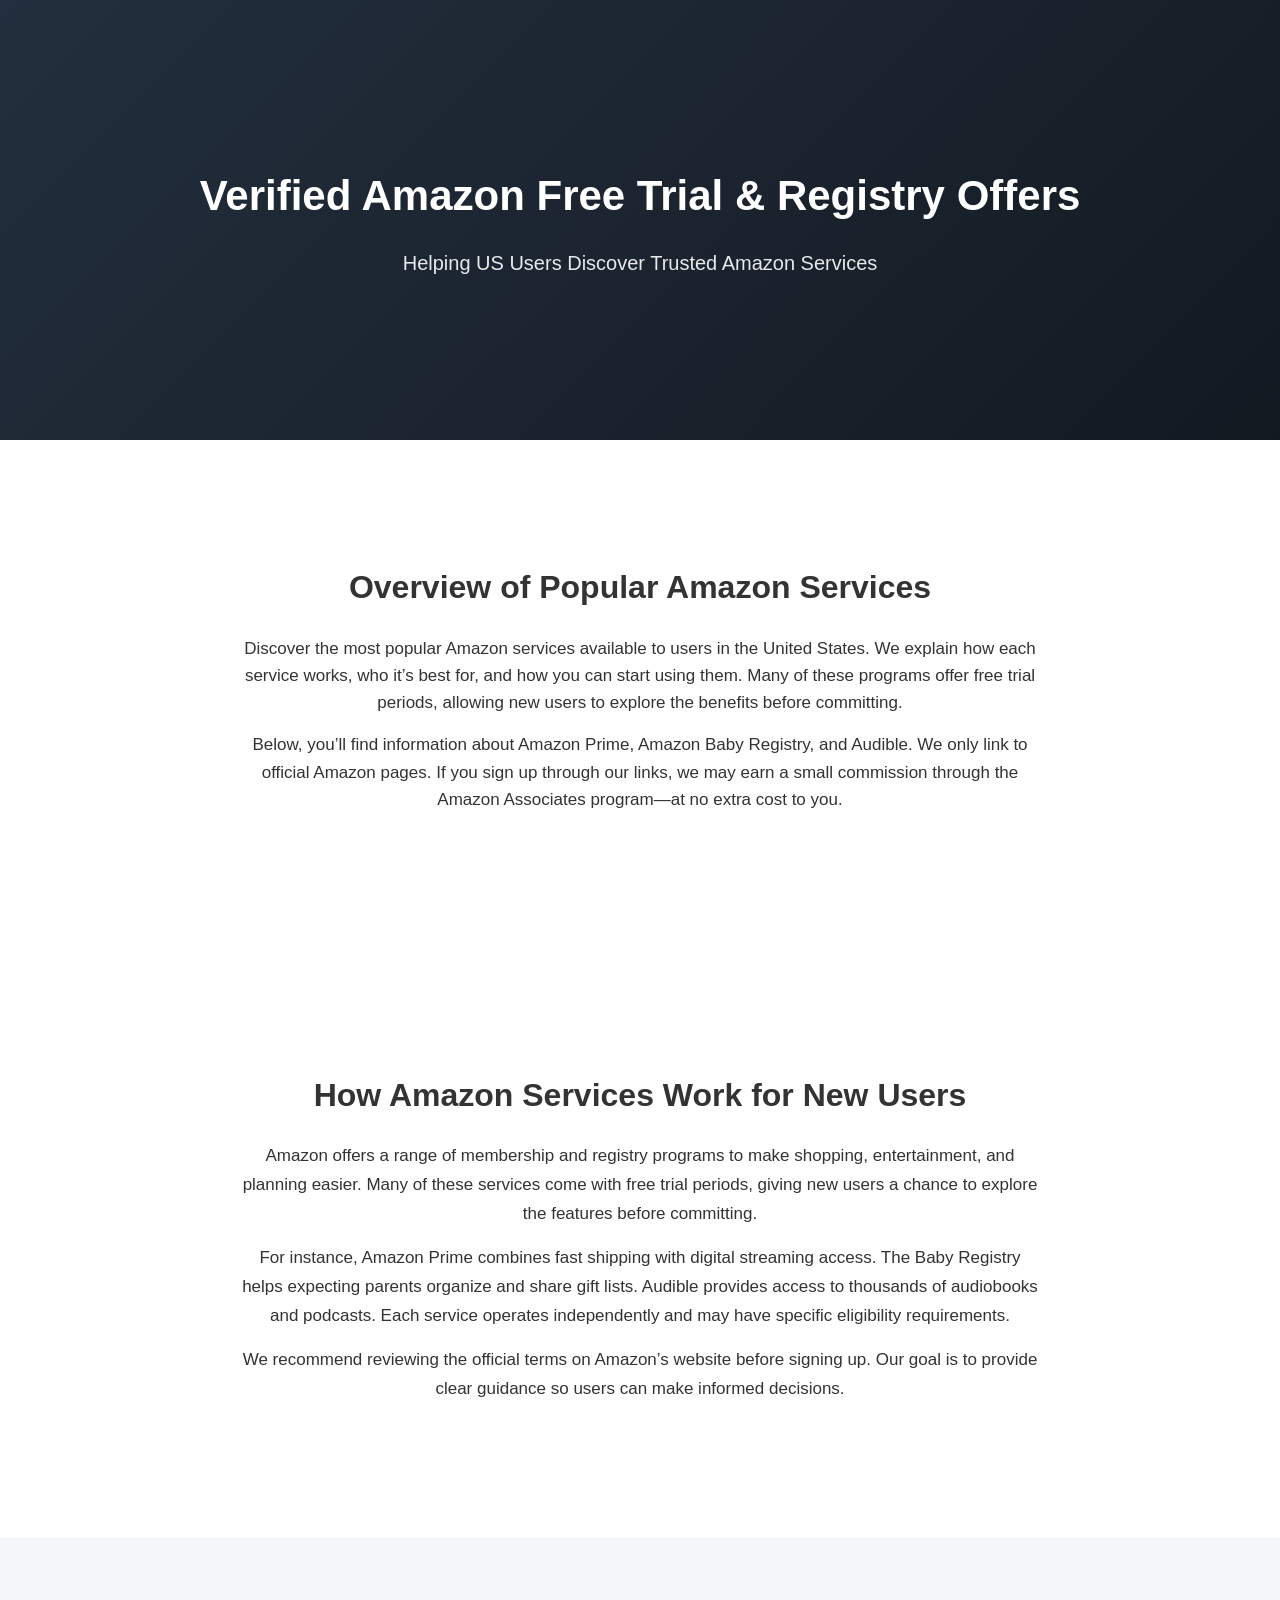
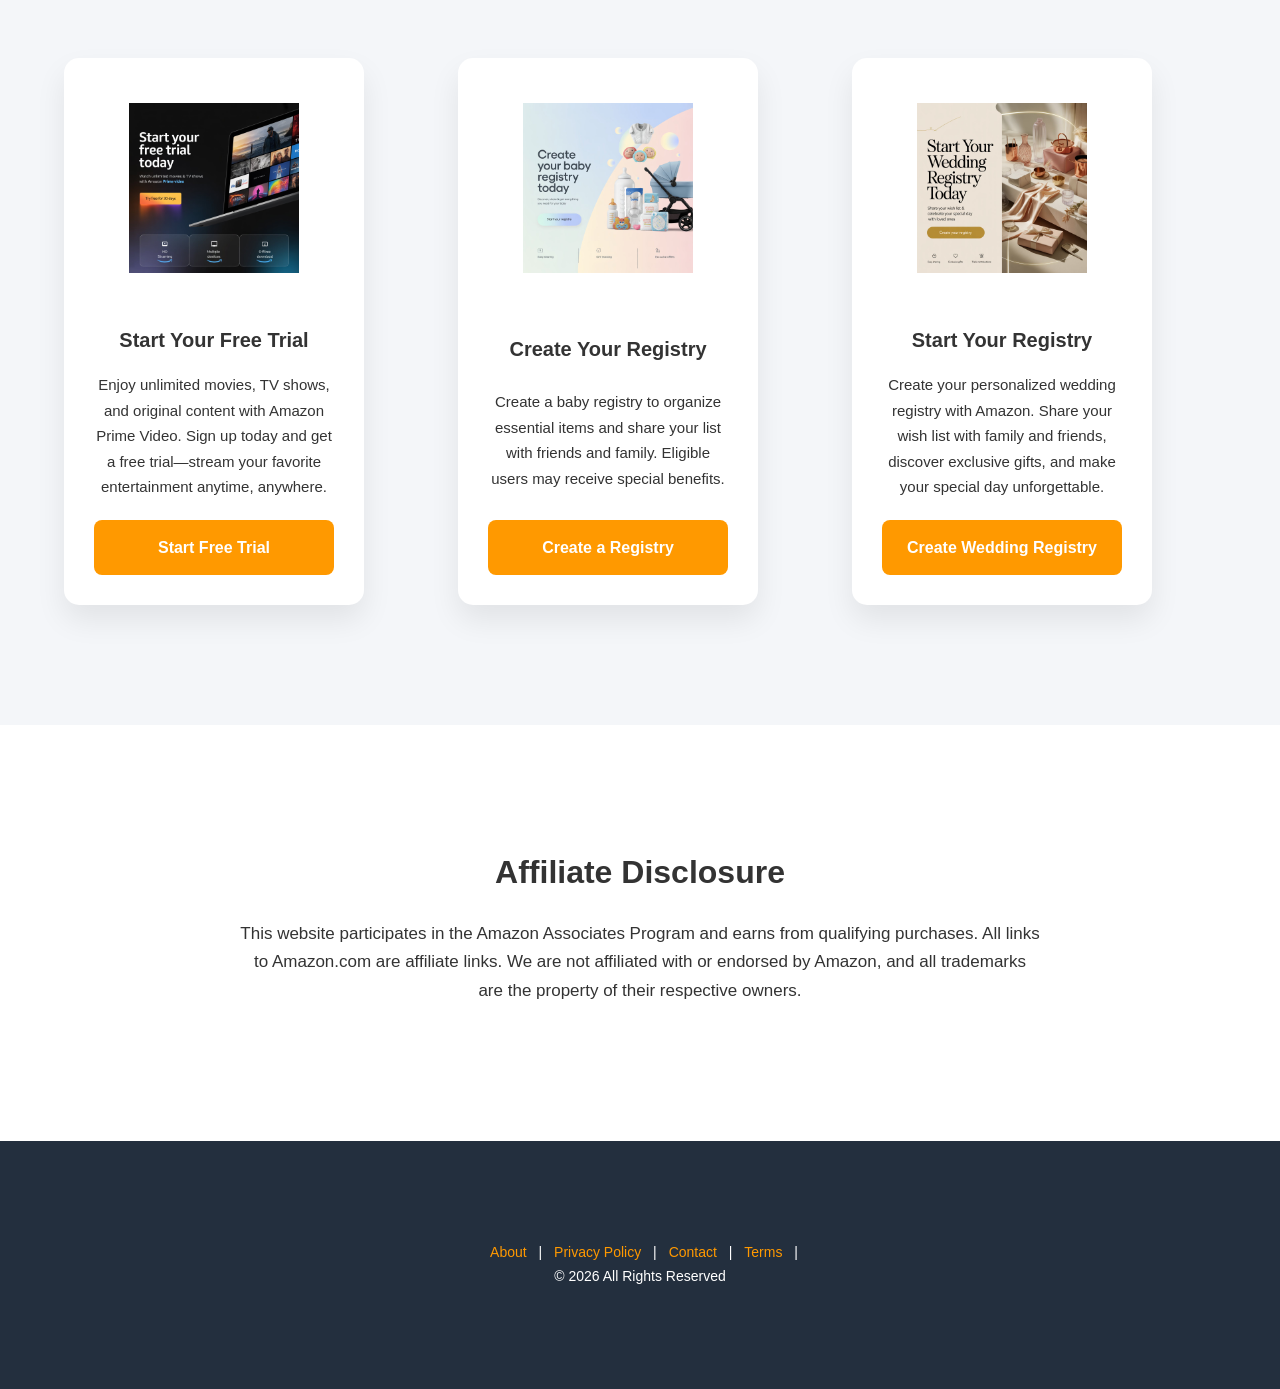
<file: index.html>
<!DOCTYPE html>
<html lang="en">
<head>
<meta charset="UTF-8">
<meta name="viewport" content="width=device-width, initial-scale=1.0">
<title>Best Amazon Free Trials & Registry Offers for US Users</title>
<meta name="description" content="Discover verified Amazon free trial offers including Prime, Baby Registry, and Audible. Honest reviews and helpful signup guidance for US users.">
<link rel="stylesheet" href="./index.css">
</head>
<body>

<header>
  <div class="container">
    <h1>Verified Amazon Free Trial & Registry Offers</h1>
    <p>Helping US Users Discover Trusted Amazon Services</p>
  </div>
</header>

<section class="hero">
  <div class="container">
   <h2>Overview of Popular Amazon Services</h2>
<p>
  Discover the most popular Amazon services available to users in the United States. 
  We explain how each service works, who it’s best for, and how you can start using them. 
  Many of these programs offer free trial periods, allowing new users to explore the benefits before committing.
</p>

<p>
  Below, you’ll find information about Amazon Prime, Amazon Baby Registry, and Audible. 
  We only link to official Amazon pages. If you sign up through our links, we may earn a small commission through the Amazon Associates program—at no extra cost to you.
</p>
  </div>
</section>

<section class="guide">
  <div class="container">
    <h2>How Amazon Services Work for New Users</h2>
<p>
  Amazon offers a range of membership and registry programs to make shopping, entertainment, and planning easier. 
  Many of these services come with free trial periods, giving new users a chance to explore the features before committing.
</p>

<p>
  For instance, Amazon Prime combines fast shipping with digital streaming access. 
  The Baby Registry helps expecting parents organize and share gift lists. 
  Audible provides access to thousands of audiobooks and podcasts. Each service operates independently and may have specific eligibility requirements.
</p>

<p>
  We recommend reviewing the official terms on Amazon’s website before signing up. Our goal is to provide clear guidance so users can make informed decisions.
</p>
  </div>
</section>

<section class="offers">
  <div class="container">

    <div class="card">
      <img src="./assets/prime video.jpeg" alt="Amazon Prime" class="card-img">
      <h3>Start Your Free Trial</h3>
      <p>
        Enjoy unlimited movies, TV shows, and original content with Amazon Prime Video. 
  Sign up today and get a free trial—stream your favorite entertainment anytime, anywhere.
      </p>
      <a href="https://www.amazon.com/Amazon-Video/b?ie=UTF8&node=2858778011&linkCode=ll2&tag=riaduldigit20-20&linkId=a5e9cf8e46cd25b3e107a807a1206e1d&language=en_US&ref_=as_li_ss_tl" class="btn" target="_blank">Start Free Trial</a>
    </div>

    <div class="card">
      <img src="./assets/baby.jpeg" alt="Amazon Baby Registry" class="card-img">
      <h3>Create Your Registry</h3>
      <p>
        Create a baby registry to organize essential items and share your list with friends and family. 
        Eligible users may receive special benefits.
      </p>
      <a href="https://www.amazon.com/baby-reg/homepage?&linkCode=ll2&tag=riaduldigit20-20&linkId=ac7f6924118c40deae3d34c7b75065a2&language=en_US&ref_=as_li_ss_tl" class="btn" target="_blank">Create a Registry</a>
    </div>

    <div class="card">
      <img src="./assets/wedding.jpeg" alt="Amazon Wedding Registry" class="card-img">
      <h3>Start Your Registry</h3>
      <p>
        Create your personalized wedding registry with Amazon. Share your wish list with family and friends, discover exclusive gifts, and make your special day unforgettable.
      </p>
      <a href="https://www.amazon.com/wedding?&linkCode=ll2&tag=riaduldigit20-20&linkId=8335117df9ae7c4df93c19c6e0202d7d&language=en_US&ref_=as_li_ss_tl" class="btn" target="_blank">Create Wedding Registry</a>
    </div>

  </div>
</section>

<section class="disclaimer">
  <div class="container">
    <h2>Affiliate Disclosure</h2>
<p>
  This website participates in the Amazon Associates Program and earns from qualifying purchases. 
  All links to Amazon.com are affiliate links. 
  We are not affiliated with or endorsed by Amazon, and all trademarks are the property of their respective owners.
</p>
  </div>
</section>

<footer>
  <div class="container">
    <a href="about.html">About</a> |
    <a href="privacy-policy.html">Privacy Policy</a> |
    <a href="contact.html">Contact</a> |
    <a href="terms.html">Terms</a> |
    <p>© 2026 All Rights Reserved</p>
  </div>
</footer>

<script src="./index.js"></script>
</body>
</html>
</file>
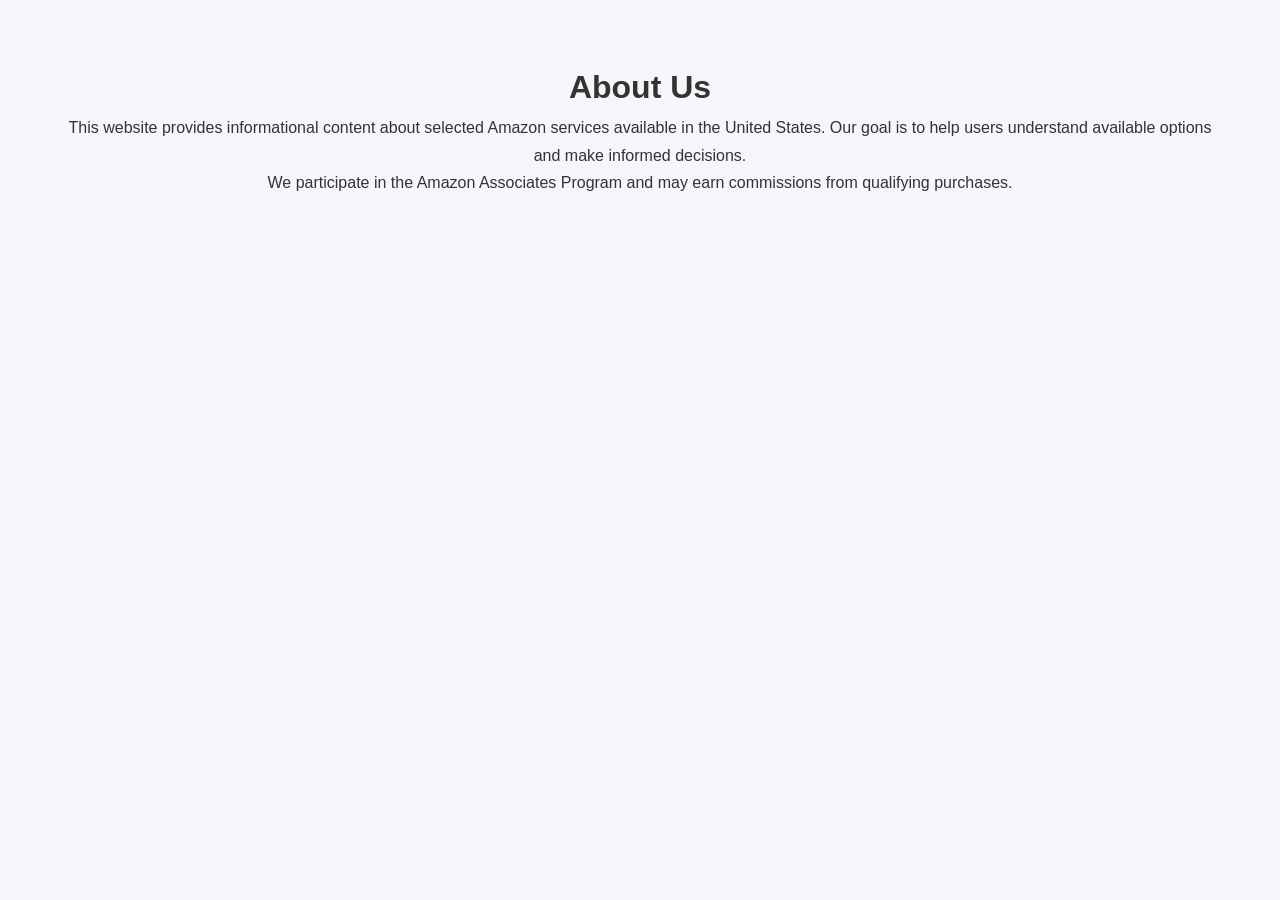
<file: about.html>
<!DOCTYPE html>
<html lang="en">
<head>
<meta charset="UTF-8">
<meta name="viewport" content="width=device-width, initial-scale=1.0">
<title>About Us</title>
<link rel="stylesheet" href="./index.css">
</head>
<body>
<div class="container">
<h1>About Us</h1>
<p>
This website provides informational content about selected Amazon services available in the United States. 
Our goal is to help users understand available options and make informed decisions.
</p>
<p>
We participate in the Amazon Associates Program and may earn commissions from qualifying purchases.
</p>
</div>
</body>
</html>
</file>
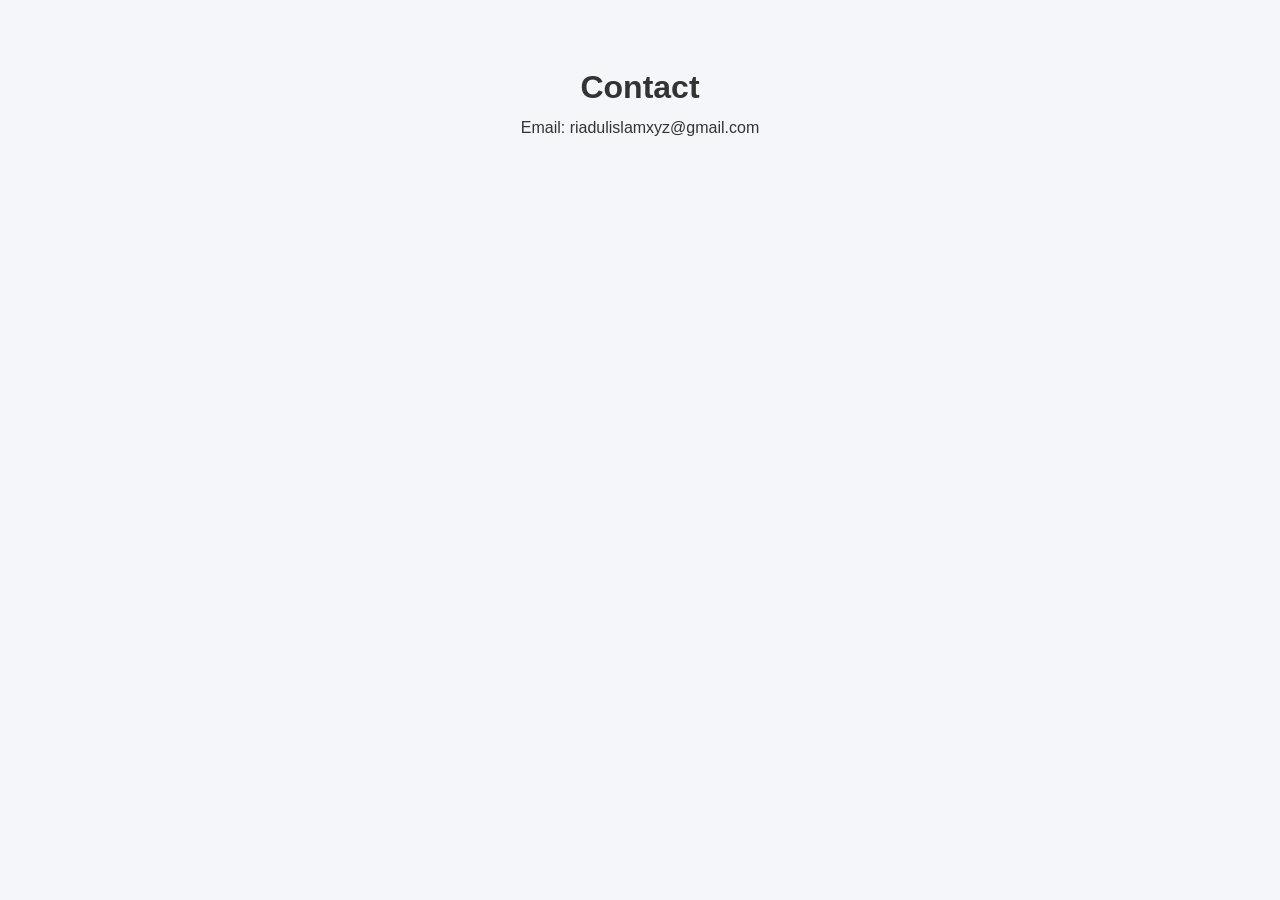
<file: contact.html>
<!DOCTYPE html>
<html lang="en">
<head>
<meta charset="UTF-8">
<meta name="viewport" content="width=device-width, initial-scale=1.0">
<title>Contact</title>
<link rel="stylesheet" href="./index.css">
</head>
<body>
<div class="container">
<h1>Contact</h1>
<p>Email: riadulislamxyz@gmail.com</p>
</div>
</body>
</html>
</file>
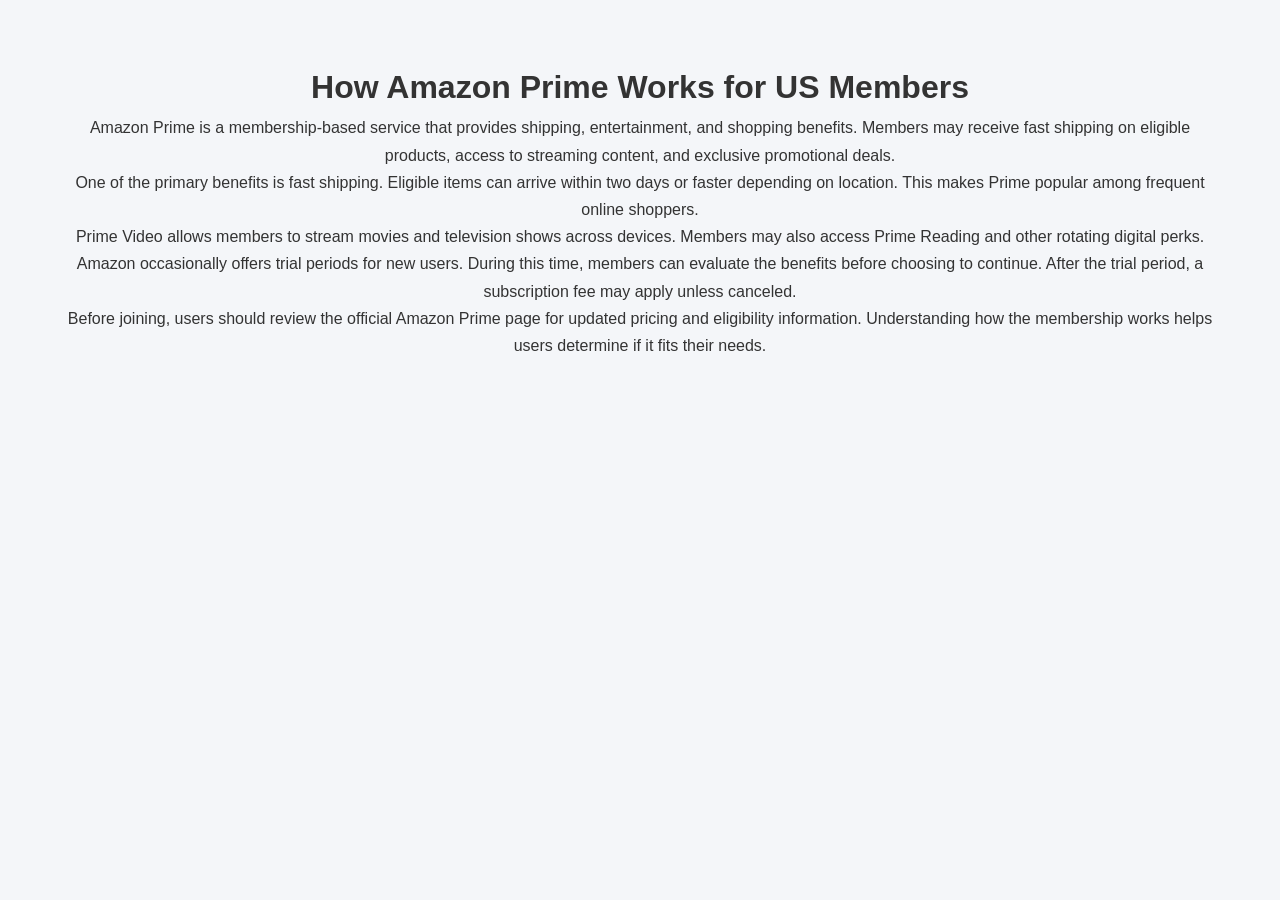
<file: how-amazon-prime-works.html>
<!DOCTYPE html>
<html lang="en">
<head>
<meta charset="UTF-8">
<meta name="viewport" content="width=device-width, initial-scale=1.0">
<title>How Amazon Prime Works</title>
<link rel="stylesheet" href="./index.css">
</head>
<body>
<div class="container">
<h1>How Amazon Prime Works for US Members</h1>

<p>
Amazon Prime is a membership-based service that provides shipping, entertainment, and shopping benefits. 
Members may receive fast shipping on eligible products, access to streaming content, and exclusive promotional deals.
</p>

<p>
One of the primary benefits is fast shipping. Eligible items can arrive within two days or faster depending on location.
This makes Prime popular among frequent online shoppers.
</p>

<p>
Prime Video allows members to stream movies and television shows across devices.
Members may also access Prime Reading and other rotating digital perks.
</p>

<p>
Amazon occasionally offers trial periods for new users. During this time, members can evaluate the benefits before choosing to continue.
After the trial period, a subscription fee may apply unless canceled.
</p>

<p>
Before joining, users should review the official Amazon Prime page for updated pricing and eligibility information.
Understanding how the membership works helps users determine if it fits their needs.
</p>

</div>
</body>
</html>
</file>
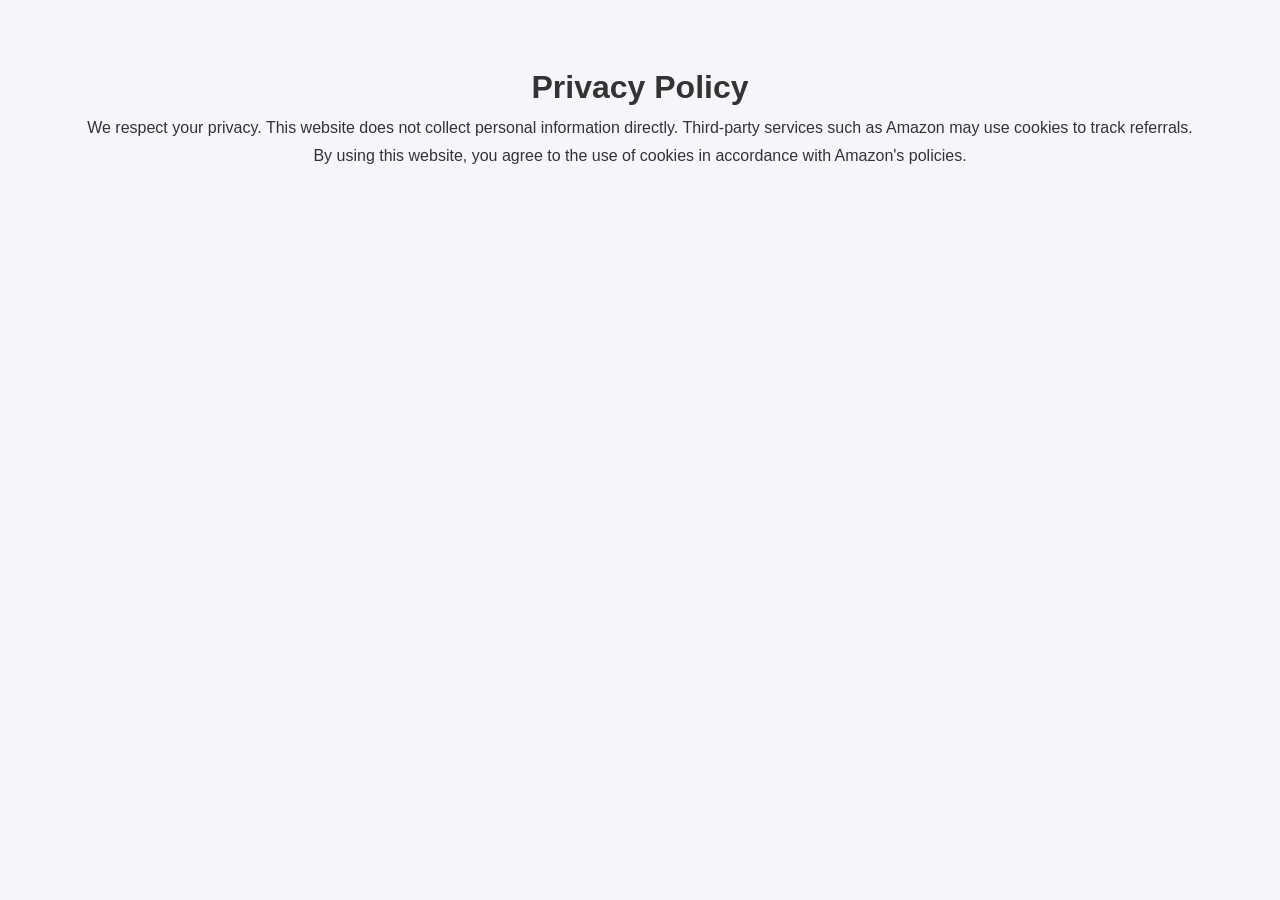
<file: privacy-policy.html>
<!DOCTYPE html>
<html lang="en">
<head>
<meta charset="UTF-8">
<meta name="viewport" content="width=device-width, initial-scale=1.0">
<title>Privacy Policy</title>
<link rel="stylesheet" href="./index.css">
</head>
<body>
<div class="container">
<h1>Privacy Policy</h1>
<p>
We respect your privacy. This website does not collect personal information directly. 
Third-party services such as Amazon may use cookies to track referrals.
</p>
<p>
By using this website, you agree to the use of cookies in accordance with Amazon's policies.
</p>
</div>
</body>
</html>
</file>
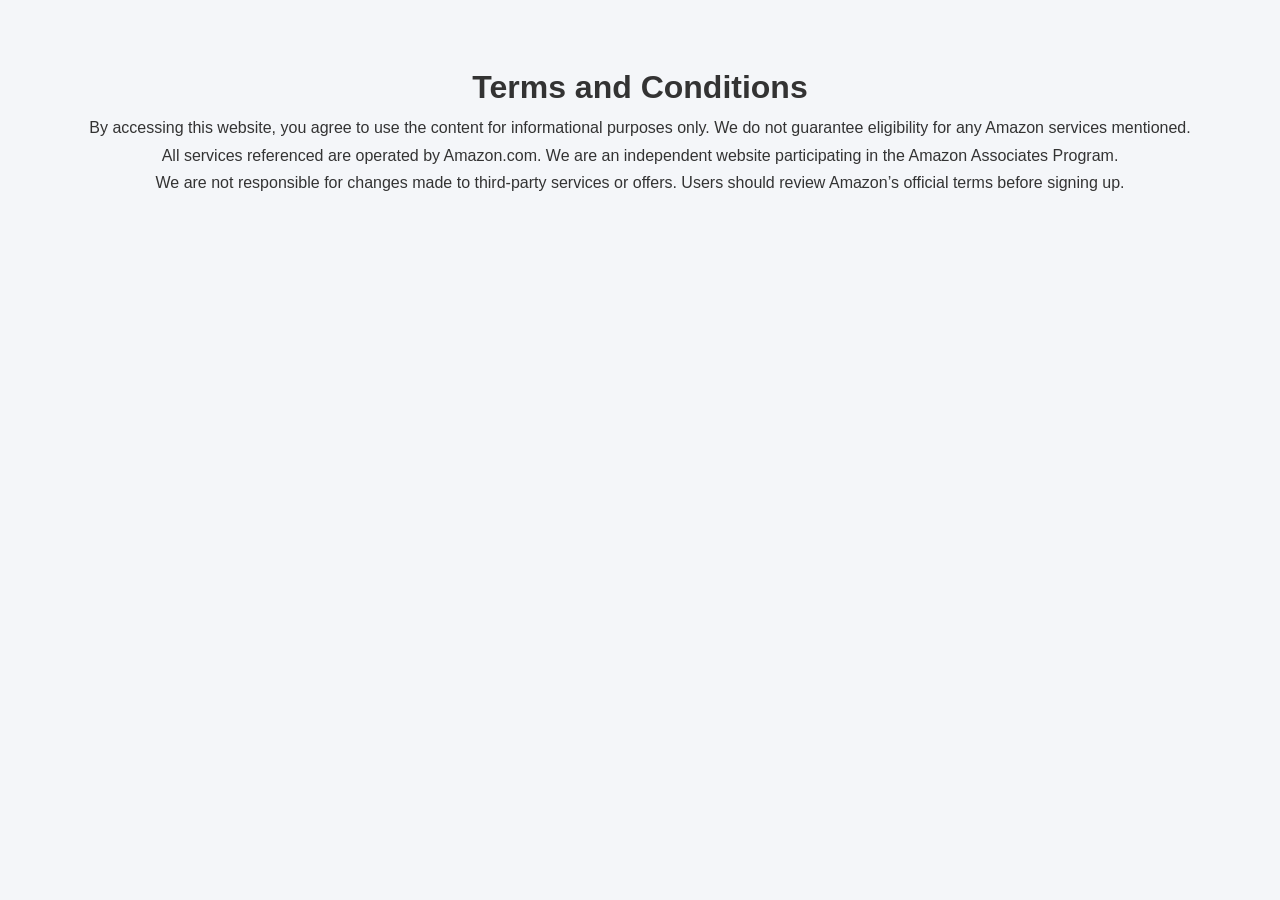
<file: terms.html>
<!DOCTYPE html>
<html lang="en">
<head>
<meta charset="UTF-8">
<meta name="viewport" content="width=device-width, initial-scale=1.0">
<title>Terms and Conditions</title>
<link rel="stylesheet" href="./index.css">
</head>
<body>
<div class="container">
<h1>Terms and Conditions</h1>

<p>
By accessing this website, you agree to use the content for informational purposes only.
We do not guarantee eligibility for any Amazon services mentioned.
</p>

<p>
All services referenced are operated by Amazon.com. We are an independent website
participating in the Amazon Associates Program.
</p>

<p>
We are not responsible for changes made to third-party services or offers.
Users should review Amazon’s official terms before signing up.
</p>

</div>
</body>
</html>
</file>
<file: index.css>
* {
  margin: 0;
  padding: 0;
  box-sizing: border-box;
  font-family: Arial, sans-serif;
}

body {
  background: #f4f6f9;
  color: #333;
}

.container {
  width: 90%;
  max-width: 1100px;
  margin: auto;
  padding: 40px 0;
  text-align: center;
}

header {
  background: linear-gradient(135deg, #232f3e, #131921);
  color: white;
  padding: 60px 20px;
}

header h1 {
  font-size: 32px;
  margin-bottom: 10px;
}

header p {
  font-size: 18px;
  opacity: 0.8;
}

.hero {
  background: white;
}

.hero h2 {
  margin-bottom: 20px;
  font-size: 28px;
}

.hero p {
  max-width: 700px;
  margin: auto;
  line-height: 1.6;
  font-size: 16px;
}

.offers {
  background: #f4f6f9;
}

.offers .container {
  display: flex;
  flex-wrap: wrap;
  justify-content: center;
  gap: 25px;
}

.card {
  background: white;
  padding: 30px;
  width: 300px;
  border-radius: 10px;
  box-shadow: 0 8px 20px rgba(0,0,0,0.08);
  transition: 0.3s;
}

.card:hover {
  transform: translateY(-5px);
}

.card h3 {
  margin-bottom: 15px;
  font-size: 20px;
}

.card p {
  margin-bottom: 20px;
  font-size: 15px;
}

.btn {
  display: inline-block;
  padding: 12px 20px;
  background: #ff9900;
  color: white;
  text-decoration: none;
  border-radius: 5px;
  font-weight: bold;
  transition: 0.3s;
}

.btn:hover {
  background: #e68a00;
}

.trust {
  background: white;
}

.trust ul {
  list-style: none;
  margin-top: 20px;
}

.trust li {
  margin: 10px 0;
  font-size: 16px;
}

footer {
  background: #232f3e;
  color: white;
  font-size: 14px;
  padding: 20px;
}

@media(max-width: 768px) {
  .offers .container {
    flex-direction: column;
    align-items: center;
  }
}

.card-img {
  width: 100%;
  height: 200px;
  object-fit: contain;   /* image কাটবে না */
  background-color: #fff;
  padding: 10px;
  border-radius: 10px;
  margin-bottom: 15px;
}

/* Tablet */
@media (max-width: 1024px) {
  .offers .container {
    grid-template-columns: repeat(2, 1fr);
  }
}

/* Mobile */
@media (max-width: 768px) {

  header h1 {
    font-size: 26px;
  }

  .hero h2 {
    font-size: 22px;
  }

  .offers .container {
    grid-template-columns: 1fr;
  }

  .card {
    padding: 25px;
  }

  .btn {
    width: 100%;
  }

}

/* // */

/* =========================
GLOBAL RESET
========================= */
* {
  margin: 0;
  padding: 0;
  box-sizing: border-box;
  font-family: Arial, sans-serif;
}

body {
  background: #f4f6f9;
  color: #333;
  line-height: 1.7;
}

a {
  text-decoration: none;
  color: inherit;
}

.container {
  width: 90%;
  max-width: 1200px;
  margin: auto;
  padding: 60px 0;
  text-align: center;
}

/* =========================
HEADER
========================= */
header {
  background: linear-gradient(135deg, #232f3e, #131921);
  color: white;
  padding: 100px 20px;
}

header h1 {
  font-size: 42px;
  margin-bottom: 15px;
}

header p {
  font-size: 20px;
  opacity: 0.9;
}

/* =========================
SECTIONS
========================= */
section {
  padding: 60px 0;
}

.hero,
.guide,
.disclaimer {
  background: white;
}

.hero h2,
.guide h2,
.disclaimer h2 {
  font-size: 32px;
  margin-bottom: 20px;
}

.hero p,
.guide p,
.disclaimer p {
  max-width: 800px;
  margin: 15px auto;
  font-size: 17px;
}

/* =========================
OFFERS GRID
========================= */
.offers {
  background: #f4f6f9;
}

.offers .container {
  display: grid;
  grid-template-columns: repeat(3, 1fr);
  gap: 30px;
}

/* =========================
CARD
========================= */
.card {
  background: white;
  padding: 30px;
  border-radius: 15px;
  box-shadow: 0 15px 30px rgba(0,0,0,0.08);
  transition: 0.3s ease;
  display: flex;
  flex-direction: column;
  justify-content: space-between;
}

.card:hover {
  transform: translateY(-8px);
}

.card-img {
  width: 100%;
  height: 200px;
  object-fit: contain;
  background: #fff;
  padding: 15px;
  border-radius: 10px;
}

.card h3 {
  margin: 20px 0 15px 0;
  font-size: 20px;
}

.card p {
  font-size: 15px;
  margin-bottom: 20px;
}

/* =========================
BUTTON
========================= */
.btn {
  display: inline-block;
  padding: 14px 20px;
  background: #ff9900;
  color: white;
  border-radius: 8px;
  font-weight: bold;
  transition: 0.3s;
}

.btn:hover {
  background: #e68a00;
}

/* =========================
FOOTER
========================= */
footer {
  background: #232f3e;
  color: white;
  padding: 40px 20px;
  text-align: center;
  font-size: 14px;
}

footer a {
  color: #ff9900;
  margin: 0 8px;
}

/* =========================
TABLET RESPONSIVE
========================= */
@media (max-width: 1024px) {

  header h1 {
    font-size: 34px;
  }

  .hero h2,
  .guide h2,
  .disclaimer h2 {
    font-size: 26px;
  }

  .offers .container {
    grid-template-columns: repeat(2, 1fr);
  }

  .card-img {
    height: 180px;
  }
}

/* =========================
MOBILE RESPONSIVE
========================= */
@media (max-width: 768px) {

  .container {
    padding: 40px 0;
  }

  header {
    padding: 70px 20px;
  }

  header h1 {
    font-size: 26px;
  }

  header p {
    font-size: 16px;
  }

  .hero h2,
  .guide h2,
  .disclaimer h2 {
    font-size: 22px;
  }

  .hero p,
  .guide p,
  .disclaimer p {
    font-size: 15px;
  }

  .offers .container {
    grid-template-columns: 1fr;
  }

  .card {
    padding: 25px;
  }

  .card-img {
    height: 160px;
  }

  .btn {
    width: 100%;
  }

}
</file>
